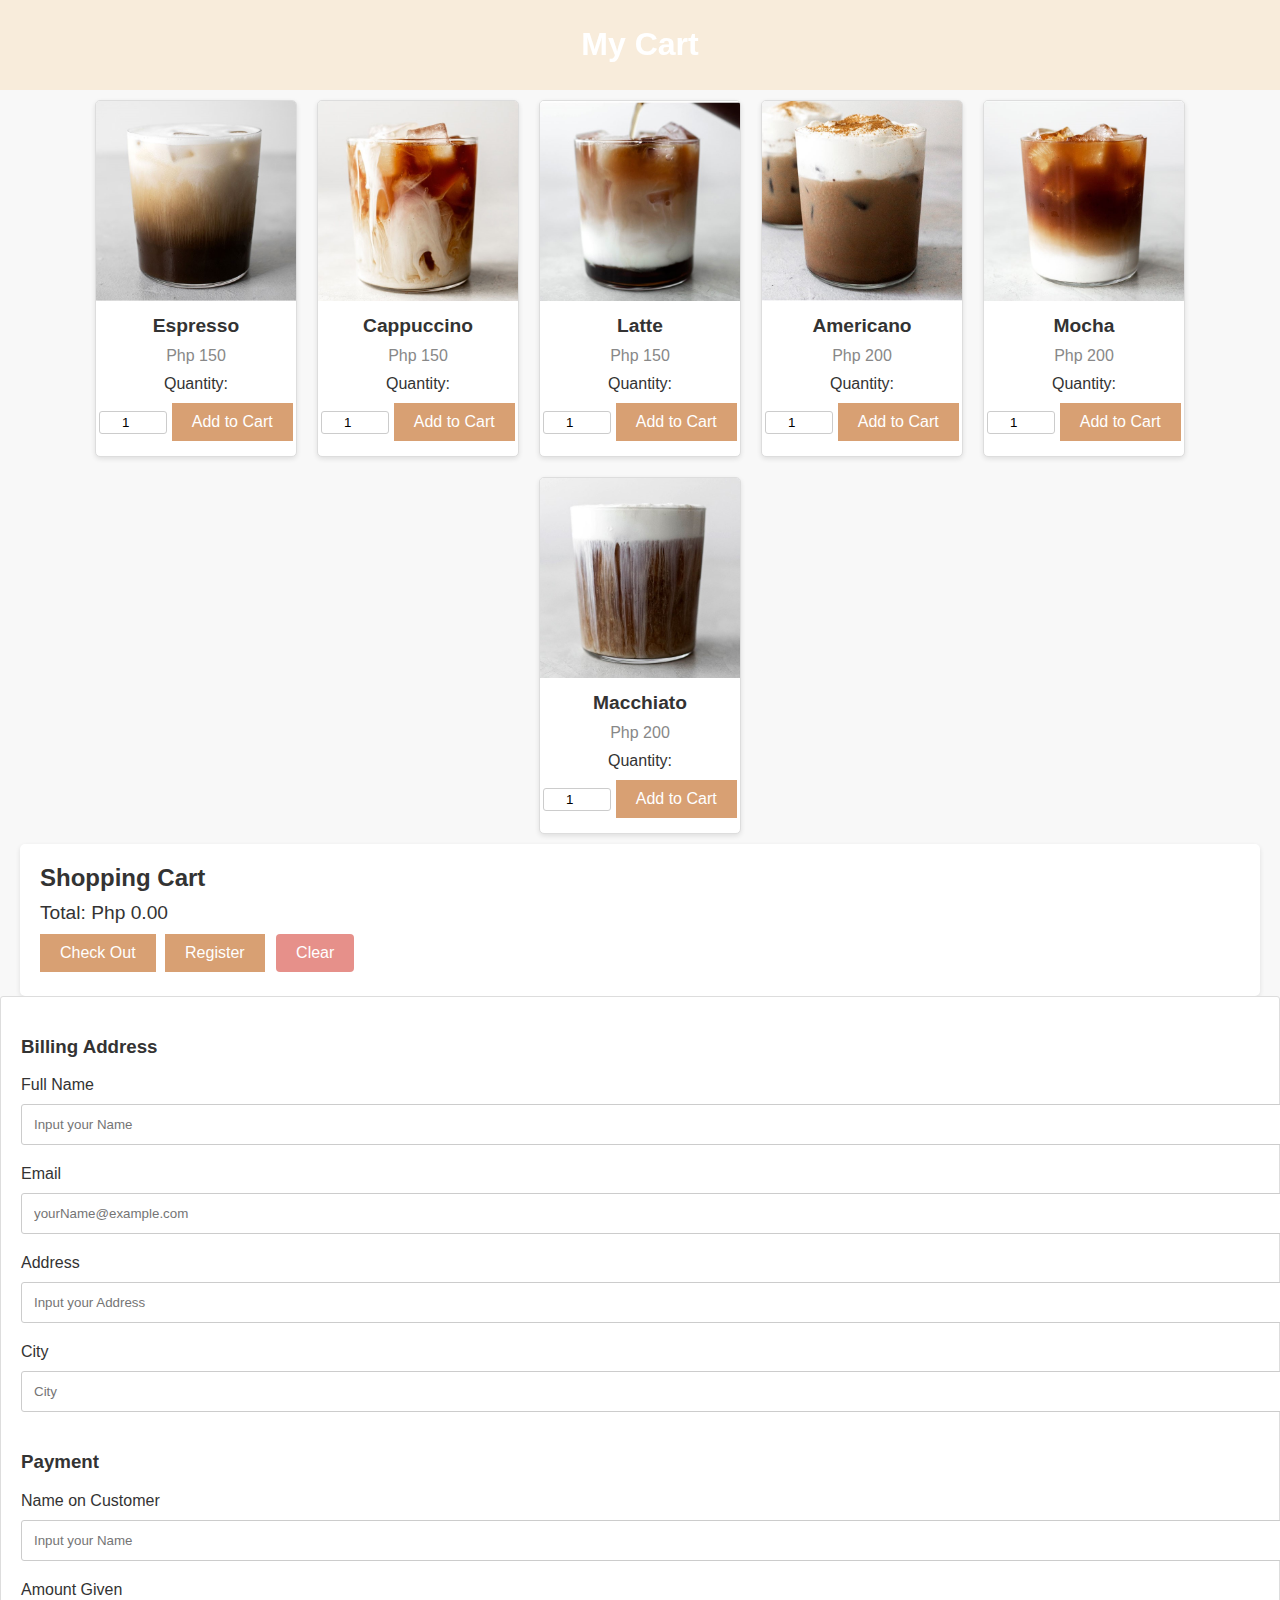
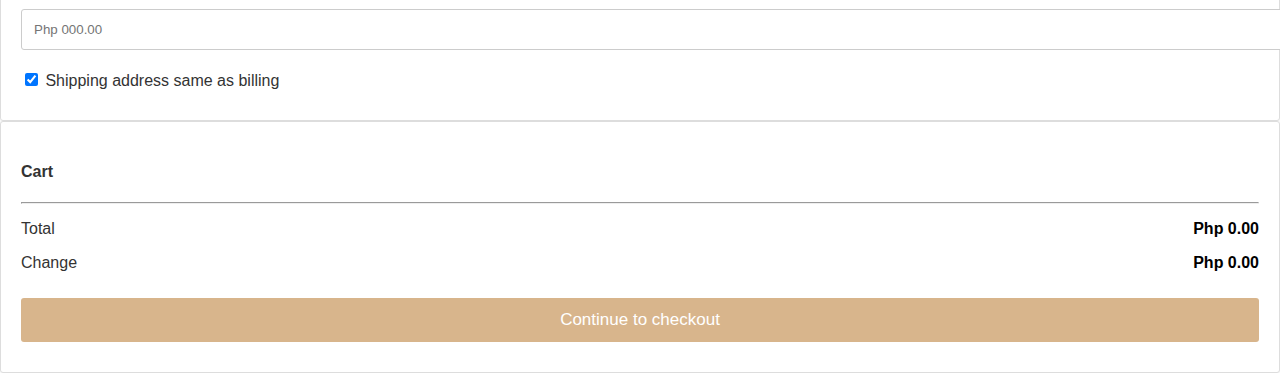
<file: cart.html>
<!DOCTYPE html>
<html lang="en">
<head>
    <meta charset="UTF-8">
    <meta name="viewport" content="width=device-width, initial-scale=1.0">
    <title>Coffee Break!</title>
    <link rel="stylesheet" href="stylesCART.css">
    <script src="scripts.js" defer></script>
</head>
<body>
    <header>
        <h1>My Cart</h1>
    </header>
    
    <section id="products">
        <div class="product" data-name="Espresso" data-price="150">
            <img src="1coffee.jpg" alt="Espresso">
            <h3>Espresso</h3>
            <p>Php 150</p>
            <label for="quantity-espresso">Quantity:</label>
    <input type="number" id="quantity-espresso" name="quantity" min="1" value="1">
            <button>Add to Cart</button>
        </div>
        <div class="product" data-name="Cappuccino" data-price="150">
            <img src="2coffee.jpg" alt="Cappuccino">
            <h3>Cappuccino</h3>
            <p>Php 150</p>
            <label for="quantity-espresso">Quantity:</label>
    <input type="number" id="quantity-espresso" name="quantity" min="1" value="1">
            <button>Add to Cart</button>
        </div>
        <div class="product" data-name="Latte" data-price="200">
            <img src="3coffee.jpg" alt="Latte">
            <h3>Latte</h3>
            <p>Php 150</p>
            <label for="quantity-espresso">Quantity:</label>
    <input type="number" id="quantity-espresso" name="quantity" min="1" value="1">
            <button>Add to Cart</button>
        </div>
        <div class="product" data-name="Americano" data-price="200">
            <img src="4coffee.jpg" alt="Americano">
            <h3>Americano</h3>
            <p>Php 200</p>
            <label for="quantity-espresso">Quantity:</label>
    <input type="number" id="quantity-espresso" name="quantity" min="1" value="1">
            <button>Add to Cart</button>
        </div>
        <div class="product" data-name="Mocha" data-price="200">
            <img src="5coffee.jpg" alt="Mocha">
            <h3>Mocha</h3>
            <p>Php 200</p>
            <label for="quantity-espresso">Quantity:</label>
    <input type="number" id="quantity-espresso" name="quantity" min="1" value="1">
            <button>Add to Cart</button>
        </div>
        <div class="product" data-name="Macchiato" data-price="200">
            <img src="6coffee.jpg" alt="Macchiato">
            <h3>Macchiato</h3>
            <p>Php 200</p>
            <label for="quantity-espresso">Quantity:</label>
    <input type="number" id="quantity-espresso" name="quantity" min="1" value="1">
            <button>Add to Cart</button>
        </div>
    </section>

    <section id="cartoverview">
    <div id="cart">
        <h2>Shopping Cart</h2>
        <ul id="cart-items"></ul>
        <p>Total: Php <span id="cart-total">0.00</span></p>
        <button id="checkout-button">Check Out</button>
        <button id="register-button">Register</button>
        <button id="clear-button">Clear</button>
    </div>
</section>

<div id="register-section" class="row">
    <div class="col-75">
        <div class="container">
                <div class="row">
                    <div class="col-50">
                        <h3>Billing Address</h3>
                        <label for="fname"><i class="fa fa-user"></i> Full Name</label>
                        <input type="text" id="fname" name="firstname" placeholder="Input your Name">
                        <label for="email"><i class="fa fa-envelope"></i> Email</label>
                        <input type="text" id="email" name="email" placeholder="yourName@example.com">
                        <label for="adr"><i class="fa fa-address-card-o"></i> Address</label>
                        <input type="text" id="adr" name="address" placeholder="Input your Address">
                        <label for="city"><i class="fa fa-institution"></i> City</label>
                        <input type="text" id="city" name="city" placeholder="City">
                    </div>
                    <div class="col-50">
                        <h3>Payment</h3>
                        <label for="cname">Name on Customer</label>
                        <input type="text" id="cname" name="cardname" placeholder="Input your Name">
                        <label for="amount">Amount Given</label>
                        <input type="text" id="amountgiven" name="amountgiven" placeholder="Php 000.00">
                    </div>
                </div>
                <label>
                    <input type="checkbox" checked="checked" name="sameadr"> Shipping address same as billing
                </label>
            </form>
        </div>
    </div>
    <div id="checkout-section" class="col-25">
        <div class="container">
            <h4>Cart
                <span class="price" style="color:black">
                    <i class="fa fa-shopping-cart"></i>
                    <b></b>
                </span>
            </h4>
            <div id="checkout-cart-items"></div>
            <hr>
            <p>Total <span class="price" style="color:black"><b>Php <span id="checkout-total">0.00</span></b></span></p>
            <p>Change <span class="price" style="color:black"><b>Php <span id="checkout-change">0.00</span></b></span></p>
            <input type="submit" value="Continue to checkout" class="btn">
        </div>
    </div>
</div>

</body>
</html>
</file>
<file: stylesCART.css>
/* Global Styles */
body {
    font-family: Arial, sans-serif;
    background-color: #f8f8f8;
    margin: 0;
    padding: 0;
    color: #333;
}

/* Header Styles */
header {
    background-color: #f7e2c28c;
    color: #fff;
    padding: 5px;
    text-align: center;
    position: sticky;
    top: 0;
    z-index: 1000;
}

/* Product Grid Styles */
#products {
    display: flex;
    flex-wrap: wrap;
    gap: 20px;
    justify-content: center;
    margin-top: 10px;
    margin-bottom: 10px;
}
.product {
    background-color: #fff;
    border: 1px solid #ddd;
    border-radius: 5px;
    box-shadow: 0 2px 5px rgba(0, 0, 0, 0.1);
    overflow: hidden;
    text-align: center;
    transition: transform 0.2s;
    width: 200px;  /* Adjusted width */
}


.product img {
    width: 100%;
    height: auto;
}

.product h3 {
    font-size: 1.2rem;
    margin: 10px 0;
    color: #333;
}

.product p {
    color: #888;
    font-size: 1rem;
    margin: 5px 0 10px;
}

.product input[type="number"] {
    width: 60px;
    padding: 3px;
    margin-top: 3px;
    margin-bottom: 5px;
    border: 1px solid #ccc;
    border-radius: 3px;
    text-align: center;
}

.product button {
    background-color: #d8a073;
    color: #fff;
    border: none;
    padding: 10px 20px;
    cursor: pointer;
    font-size: 1rem;
    margin-bottom: 15px;
    transition: background-color 0.3s;
}

.product button:hover {
    background-color: #e0895d;
}

.product:hover {
    transform: translateY(-5px);
}

/* Responsive Design */
@media (max-width: 768px) {
    #products {
        grid-template-columns: 1fr;
        gap: 20px;
        justify-content: center;
    }

    .product {
        width: 80%;
    }
}

/* Cart Styles */
#cart {
    margin: 0 auto;
    max-width: 1200px;
    background-color: #fff;
    padding: 20px;
    border-radius: 5px;
    box-shadow: 0 2px 5px rgba(0, 0, 0, 0.1);
}

#cart h2 {
    margin: 0;
    font-size: 1.5rem;
}

#cart ul {
    list-style: none;
    padding: 0;
    margin: 10px 0;
}

#cart ul li {
    padding: 10px;
    border-bottom: 1px solid #ddd;
}

#cart p {
    font-size: 1.2rem;
    margin: 10px 0 0;
}

#checkout-button,
#register-button {
    background-color: #d8a073;
    color: #fff;
    border: none;
    padding: 10px 20px;
    cursor: pointer;
    font-size: 1rem;
    margin: 10px 5px 0 0;
    transition: background-color 0.3s ease;
}

#checkout-button:hover,
#register-button:hover {
    background-color: #e0895d;
}

/* Form Styles */
.row {
    display: flex;
    flex-wrap: wrap;
    margin: 0 -16px;
}

.col-25 {
    flex: 25%;
}

.col-50 {
    flex: 50%;
}

.col-75 {
    flex: 75%;
}

.col-25,
.col-50,
.col-75 {
    padding: 0 16px;
}

.container {
    background-color: #fff;
    padding: 20px;
    border: 1px solid #ddd;
    border-radius: 3px;
}

input[type=text] {
    width: 100%;
    margin-bottom: 20px;
    padding: 12px;
    border: 1px solid #ccc;
    border-radius: 3px;
}

label {
    margin-bottom: 10px;
    display: block;
    color: #333;
}

.icon-container {
    margin-bottom: 20px;
    padding: 7px 0;
    font-size: 24px;
}

.btn {
    background-color: #d8b58c;
    color: white;
    padding: 12px;
    margin: 10px 0;
    border: none;
    width: 100%;
    border-radius: 3px;
    cursor: pointer;
    font-size: 17px;
}

.btn:hover {
    background-color: rgb(205, 137, 58);
}

span.price {
    float: right;
    color: grey;
}

#clear-button {
    background-color: #e6908a; /* Red */
    border: none;
    color: white;
    padding: 10px 20px;
    text-align: center;
    text-decoration: none;
    display: inline-block;
    font-size: 16px;
    margin: 4px 2px;
    transition-duration: 0.4s;
    cursor: pointer;
    border-radius: 4px;
}

#clear-button:hover {
    background-color: #ff5b5b; /* Lighter Red */
}

/* Responsive layout */
@media (max-width: 800px) {
    .row {
        flex-direction: column-reverse;
    }

    .col-25 {
        margin-bottom: 20px;
    }
}
</file>
